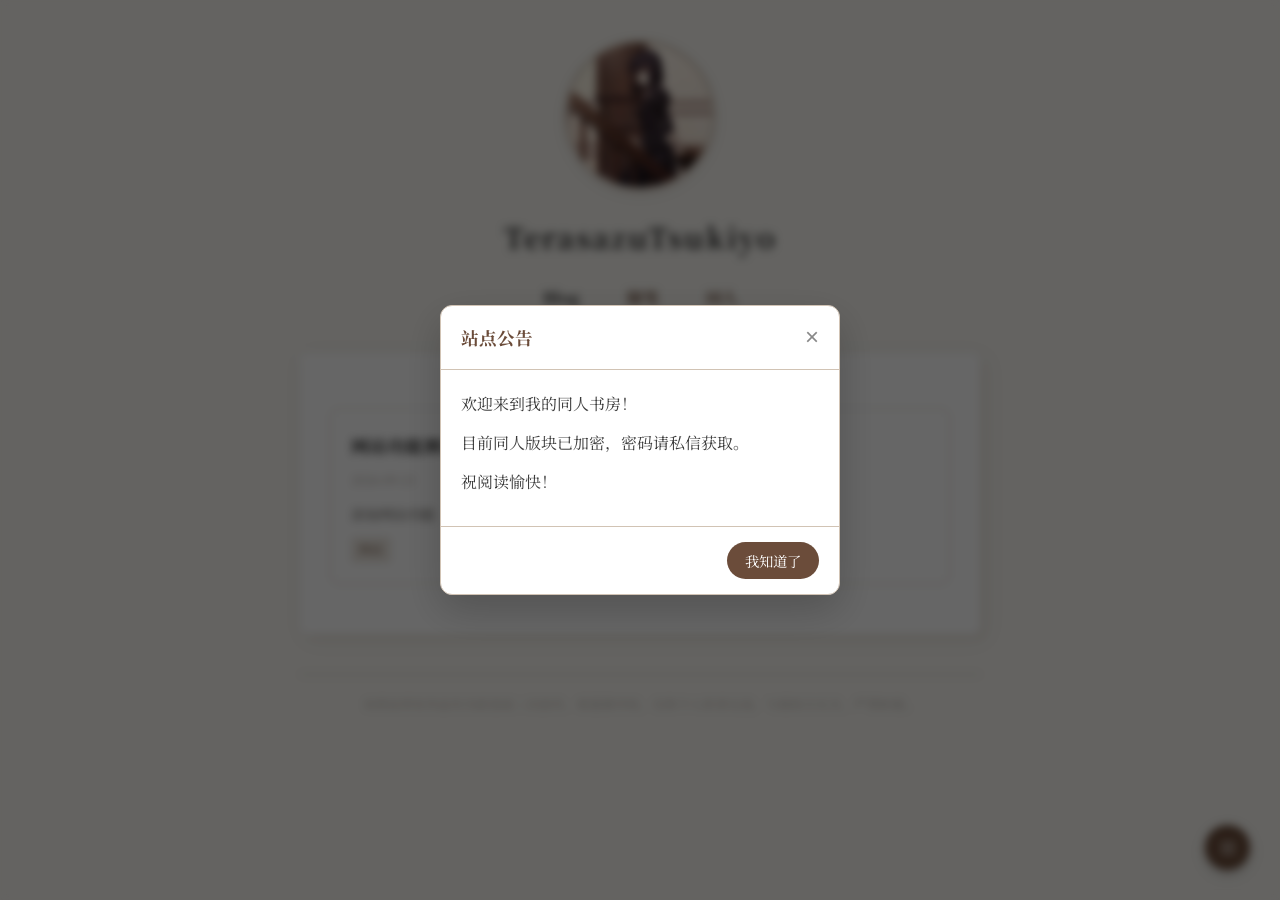
<file: index.html>
<!DOCTYPE html>
<html lang="zh-CN">
<head>
    <meta charset="UTF-8">
    <meta name="viewport" content="width=device-width, initial-scale=1.0">
    <title>TerasazuTsukiyo</title>
    <link rel="preconnect" href="https://fonts.font.im">
    <link href="https://fonts.font.im/css2?family=Noto+Serif+SC:wght@400;700&display=swap" rel="stylesheet">
    <link rel="stylesheet" href="style.css">
    <meta name="robots" content="noindex, nofollow">
</head>
<body>

    <div id="main-content">
        <!-- 头像与标题 -->
        <img src="avatar.jpg" alt="头像" class="profile-img">
        <h1>TerasazuTsukiyo</h1>
                </div>
        <!-- 博客版块导航 -->
        <div class="category-nav">
            <span class="nav-item active" onclick="switchCategory('Blog')">Blog</span>
            <span class="nav-item" onclick="switchCategory('随笔')">随笔</span>
            <span class="nav-item" onclick="switchCategory('同人')">同人</span>
        </div>

        <!-- 书页容器 -->
        <div class="book-pages" id="book-pages">
            <div id="search-and-filter" style="display: none;">
                <div class="search-box">
                    <input type="text" id="search-input" placeholder="搜索文章标题、CP或标签...">
                </div>
                <div class="filter-group" id="filter-group"></div>
            </div>

            <div id="fanfic-lock" style="display: none; text-align: center; padding: 50px 0;">
                <h2 style="color: #6b4c3a;">版块已加密</h2>
                <p style="color: #8b8b8b; margin-bottom: 20px;">请输入密码：</p>
                <input type="password" id="fanfic-password-input" placeholder="输入密码..." style="padding: 12px 20px; width: 250px; border: 1px solid #d1c3b4; border-radius: 30px; outline: none; text-align: center;">
                <br>
                <button onclick="checkFanficPassword()" style="margin-top: 20px; padding: 10px 30px; background-color: #6b4c3a; color: white; border: none; border-radius: 30px; cursor: pointer; font-family: inherit; font-size: 1em;">解锁</button>
                <p id="fanfic-error-msg" style="color: #8b3a3a; display: none; margin-top: 15px;">密码错误，请重试。</p>
            </div>

            <ul class="work-list" id="works-list"></ul>
        </div>

        <div class="disclaimer" style="margin-top: 40px;">
            本网站所有作品均为原创或二次创作，保留著作权，仅供个人欣赏交流，与版权方无关，严禁转载。
        </div>
    </div>
    <!-- 弹出式公告栏 (模态框) -->
    <div id="announcement-modal" class="modal-overlay" style="display: none;">
        <div class="modal-content">
            <div class="modal-header">
                <span class="modal-title">站点公告</span>
                <button class="modal-close" onclick="closeAnnouncement()">×</button>
            </div>
            <div class="modal-body">
                <p>欢迎来到我的同人书房！</p>
                <p>目前同人版块已加密，密码请私信获取。</p>
                <p>祝阅读愉快！</p>
            </div>
            <div class="modal-footer">
                <button class="modal-btn" onclick="closeAnnouncement()">我知道了</button>
            </div>
        </div>
    </div>

               </body>
</html>
    <!-- 📢 公告弹窗（必须有这个骨架才能点开公告） -->
    <div id="announcement-modal" class="modal-overlay" style="display: none;">
        <div class="modal-content">
            <div class="modal-header">
                <span class="modal-title">站点公告</span>
                <button class="modal-close" onclick="closeAnnouncement()">×</button>
            </div>
            <div class="modal-body">
                <p>欢迎来到我的同人书房！</p>
                <p>目前同人版块已加密，密码请私信获取。</p>
                <p>祝阅读愉快！</p>
            </div>
            <div class="modal-footer">
                <button class="modal-btn" onclick="closeAnnouncement()">我知道了</button>
            </div>
        </div>
    </div>

    <!-- 📚 折叠式侧边栏阅读工具（必须有这个骨架，按钮才能全） -->
    <div class="sidebar-tool">
        <div class="sidebar-panel" id="sidebar-panel" style="display: none;">
            <div class="sidebar-header">阅读工具</div>
            <div class="tool-item">
                <span class="tool-label">字号</span>
                <div class="tool-btn-group">
                    <button onclick="changeFontSize('small')" id="btn-small">小</button>
                    <button onclick="changeFontSize('medium')" id="btn-medium" class="active">中</button>
                    <button onclick="changeFontSize('large')" id="btn-large">大</button>
                </div>
            </div>
            <div class="tool-item">
                <span class="tool-label">主题</span>
                <button onclick="toggleTheme()" id="theme-btn" class="tool-btn">暗色模式</button>
            </div>
            <div class="tool-item">
                <span class="tool-label">公告</span>
                <button onclick="openAnnouncement()" class="tool-btn">查看</button>
            </div>
        </div>
        <div class="sidebar-toggle" id="sidebar-toggle" onclick="toggleSidebar()">
            <svg width="20" height="20" viewBox="0 0 24 24" fill="none" stroke="currentColor" stroke-width="2" stroke-linecap="round">
                <path d="M4 6h16M4 12h16M4 18h16"></path>
            </svg>
        </div>
    </div>
<script src="script.js"></script>
</file>
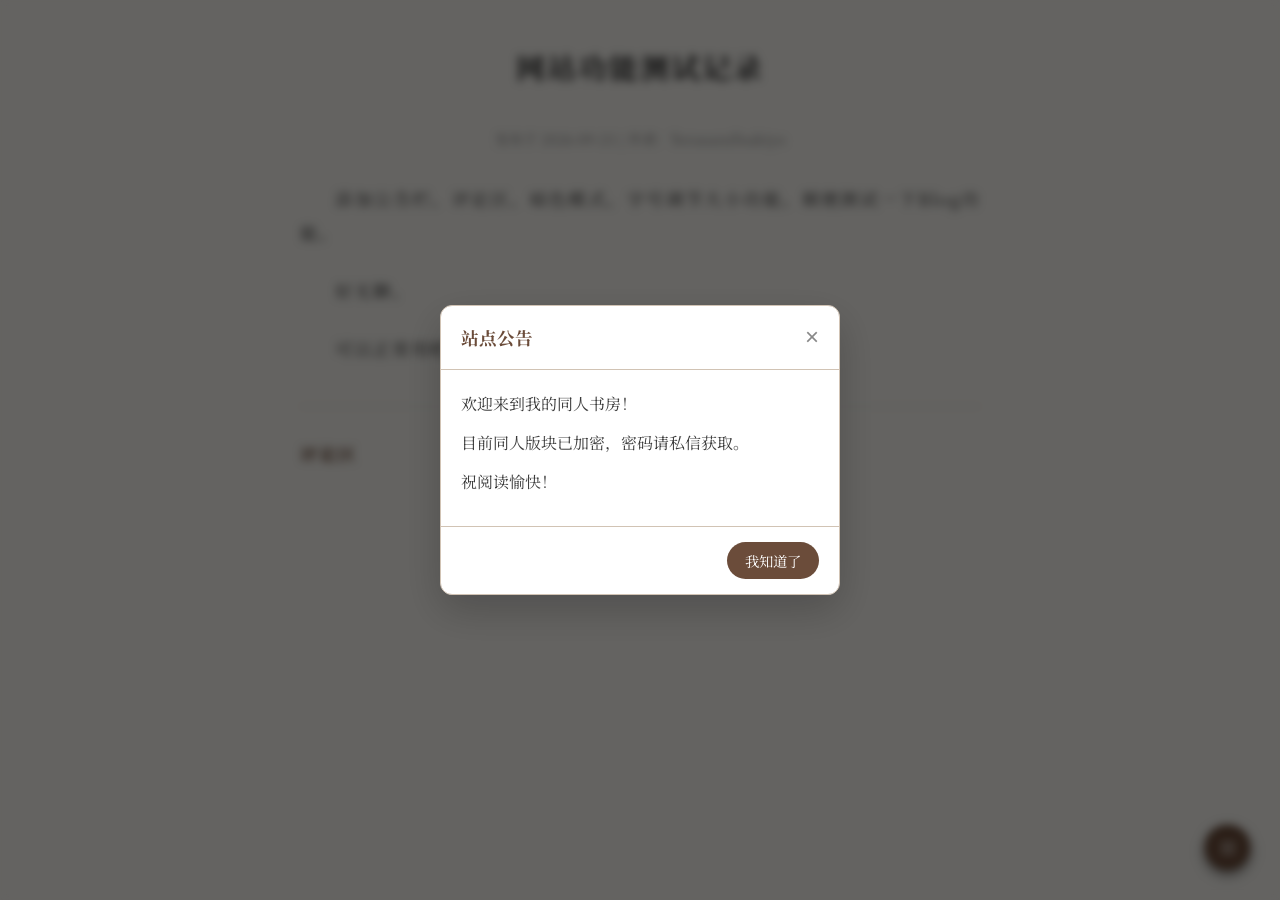
<file: works/log1.html>
<!DOCTYPE html>
<html lang="zh-CN">
<head>
    <meta charset="UTF-8">
    <meta name="viewport" content="width=device-width, initial-scale=1.0">
    <title>网站功能测试记录</title>
    <link rel="preconnect" href="https://fonts.font.im">
    <link href="https://fonts.font.im/css2?family=Noto+Serif+SC:wght@400;700&display=swap" rel="stylesheet">
    <!-- 路径 -->
    <link rel="stylesheet" href="../style.css">
</head>
<body>

    <h1 class="story-title">网站功能测试记录</h1>
    <div style="text-align: center; color: #888; font-size: 0.9em; margin-bottom: 30px;">
        发布于 2026-09-23 | 作者：TerasazuTsukiyo
    </div>

    <div class="story-content">
        <p>添加公告栏、评论区、暗色模式、字号调节大小功能。顺便测试一下Blog功能。</p>
        <p>好无聊。</p>
        <p>可以正常用吧？</p>
     </div>

    <!-- Giscus 评论区容器 -->
    <div class="giscus-container" style="margin-top: 40px;">
        <div class="giscus-title" style="color: var(--accent-color); font-weight: bold; margin-bottom: 20px;">评论区</div>
        <div id="giscus-container"></div>
    </div>

    <!-- 折叠式侧边栏阅读工具 -->
    <div class="sidebar-tool">
        <div class="sidebar-panel" id="sidebar-panel" style="display: none;">
            <div class="sidebar-header">阅读工具</div>
            <div class="tool-item">
                <span class="tool-label">字号</span>
                <div class="tool-btn-group">
                    <button onclick="changeFontSize('small')" id="btn-small">小</button>
                    <button onclick="changeFontSize('medium')" id="btn-medium" class="active">中</button>
                    <button onclick="changeFontSize('large')" id="btn-large">大</button>
                </div>
            </div>
            <div class="tool-item">
                <span class="tool-label">主题</span>
                <button onclick="toggleTheme()" id="theme-btn" class="tool-btn">暗色</button>
            </div>
            <div class="tool-item">
                <span class="tool-label">公告</span>
                <button onclick="openAnnouncement()" class="tool-btn">查看</button>
            </div>
        </div>
        <div class="sidebar-toggle" id="sidebar-toggle" onclick="toggleSidebar()">
            <svg width="20" height="20" viewBox="0 0 24 24" fill="none" stroke="currentColor" stroke-width="2" stroke-linecap="round">
                <path d="M4 6h16M4 12h16M4 18h16"></path>
            </svg>
        </div>
    </div>

    <!-- 侧边栏控制逻辑 -->
    <script>
        function toggleSidebar() {
            const panel = document.getElementById('sidebar-panel');
            if (panel) {
                panel.style.display = (panel.style.display === 'none') ? 'block' : 'none';
            }
        }
    </script>
    <!-- 侧边栏工具 -->
    <div class="sidebar-tool">
        <div class="sidebar-panel" id="sidebar-panel" style="display: none;">
            <div class="sidebar-header">阅读工具</div>
            <div class="tool-item">
                <span class="tool-label">字号</span>
                <div class="tool-btn-group">
                    <button onclick="changeFontSize('small')" id="btn-small">小</button>
                    <button onclick="changeFontSize('medium')" id="btn-medium" class="active">中</button>
                    <button onclick="changeFontSize('large')" id="btn-large">大</button>
                </div>
            </div>
            <div class="tool-item">
                <span class="tool-label">主题</span>
                <button onclick="toggleTheme()" id="theme-btn" class="tool-btn">暗色模式</button>
            </div>
        </div>
        <div class="sidebar-toggle" id="sidebar-toggle" onclick="toggleSidebar()">
            <svg width="20" height="20" viewBox="0 0 24 24" fill="none" stroke="currentColor" stroke-width="2" stroke-linecap="round">
                <path d="M4 6h16M4 12h16M4 18h16"></path>
            </svg>
        </div>
    </div>
    <!-- 📢 公告弹窗（必须有这个骨架才能点开公告） -->
    <div id="announcement-modal" class="modal-overlay" style="display: none;">
        <div class="modal-content">
            <div class="modal-header">
                <span class="modal-title">站点公告</span>
                <button class="modal-close" onclick="closeAnnouncement()">×</button>
            </div>
            <div class="modal-body">
                <p>欢迎来到我的同人书房！</p>
                <p>目前同人版块已加密，密码请私信获取。</p>
                <p>祝阅读愉快！</p>
            </div>
            <div class="modal-footer">
                <button class="modal-btn" onclick="closeAnnouncement()">我知道了</button>
            </div>
        </div>
    </div>

    <!-- 📚 折叠式侧边栏阅读工具（必须有这个骨架，按钮才能全） -->
    <div class="sidebar-tool">
        <div class="sidebar-panel" id="sidebar-panel" style="display: none;">
            <div class="sidebar-header">阅读工具</div>
            <div class="tool-item">
                <span class="tool-label">字号</span>
                <div class="tool-btn-group">
                    <button onclick="changeFontSize('small')" id="btn-small">小</button>
                    <button onclick="changeFontSize('medium')" id="btn-medium" class="active">中</button>
                    <button onclick="changeFontSize('large')" id="btn-large">大</button>
                </div>
            </div>
            <div class="tool-item">
                <span class="tool-label">主题</span>
                <button onclick="toggleTheme()" id="theme-btn" class="tool-btn">暗色模式</button>
            </div>
            <div class="tool-item">
                <span class="tool-label">公告</span>
                <button onclick="openAnnouncement()" class="tool-btn">查看</button>
            </div>
        </div>
        <div class="sidebar-toggle" id="sidebar-toggle" onclick="toggleSidebar()">
            <svg width="20" height="20" viewBox="0 0 24 24" fill="none" stroke="currentColor" stroke-width="2" stroke-linecap="round">
                <path d="M4 6h16M4 12h16M4 18h16"></path>
            </svg>
        </div>
    </div>
    <!-- 引入脚本 -->
    <script src="../script.js"></script>
</body>
</html>
</file>
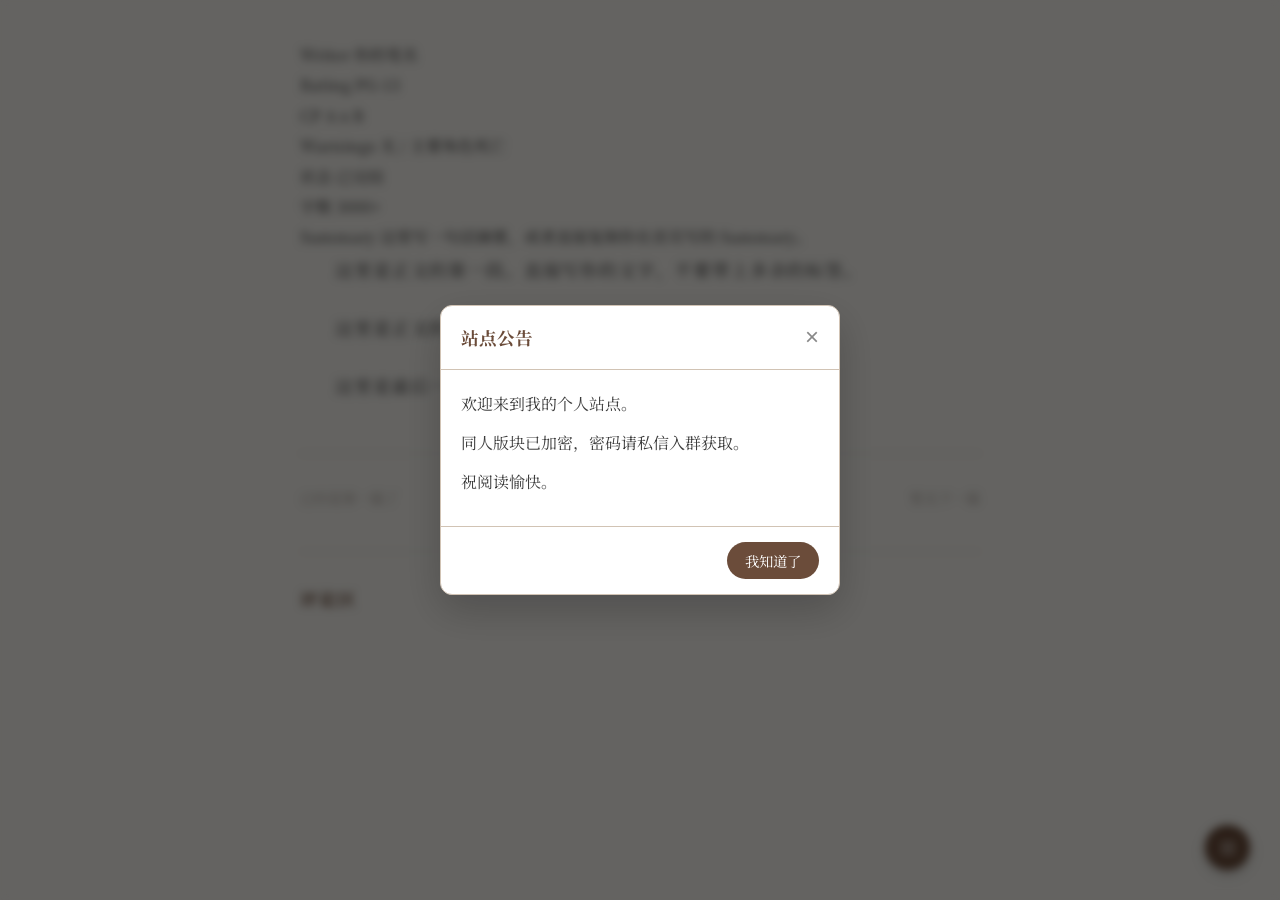
<file: works/work1.html>
<!DOCTYPE html>
<html lang="zh-CN">
<head>
    <meta charset="UTF-8">
    <meta name="viewport" content="width=device-width, initial-scale=1.0">
    <title>命运的交错 - 我的同人作品</title>
    <link rel="preconnect" href="https://fonts.font.im">
    <link href="https://fonts.font.im/css2?family=Noto+Serif+SC:wght@400;700&display=swap" rel="stylesheet">
    <link rel="stylesheet" href="../style.css">
    <meta name="robots" content="noindex, nofollow">
</head>
<body>

        <!-- 同人作品元数据信息卡（深色框架版） -->
    <div class="fanfic-meta">
        <div class="meta-row">
            <span class="meta-label">Writer</span>
            <span class="meta-value">你的笔名</span>
        </div>
        <div class="meta-row">
            <span class="meta-label">Rating</span>
            <span class="meta-value">PG-13</span>
        </div>
        <div class="meta-row">
            <span class="meta-label">CP</span>
            <span class="meta-value">A x B</span>
        </div>
        <div class="meta-row">
            <span class="meta-label">Warnings</span>
            <span class="meta-value">无 / 主要角色死亡</span>
        </div>
        <div class="meta-row">
            <span class="meta-label">状态</span>
            <span class="meta-value">已完结</span>
        </div>
        <div class="meta-row">
            <span class="meta-label">字数</span>
            <span class="meta-value">3000+</span>
        </div>
        <div class="meta-row">
            <span class="meta-label">Summary</span>
            <span class="meta-value">这里写一句话摘要，或者直接复制你在首页写的 Summary。</span>
        </div>
    </div>
    <!-- 正文区域 -->
    <div class="story-content">
        <p>这里是正文的第一段。直接写你的文字，不要带上多余的标签。</p>
        <p>这里是正文的第二段。</p>
        <p>这里是最后一段。</p>
    </div>

    <!-- 上下篇导航 -->
    <div style="display: flex; justify-content: space-between; margin-top: 50px; font-size: 0.9em; border-top: 1px dashed #ddd5c9; padding-top: 30px;">
        <span style="color: #b0a8a0;">已经是第一篇了</span>
        <span style="color: #b0a8a0;">暂无下一篇</span>
    </div>

    <!-- Giscus 评论区容器（只能有一个！） -->
    <div class="giscus-container" style="margin-top: 40px;">
        <div class="giscus-title" style="color: var(--accent-color); font-weight: bold; margin-bottom: 20px;">评论区</div>
        <div id="giscus-container"></div>
    </div>

    <!-- 📚 折叠式侧边栏阅读工具（只能有一个！） -->
    <div class="sidebar-tool">
        <div class="sidebar-panel" id="sidebar-panel" style="display: none;">
            <div class="sidebar-header">阅读工具</div>
            <div class="tool-item">
                <span class="tool-label">字号</span>
                <div class="tool-btn-group">
                    <button onclick="changeFontSize('small')" id="btn-small">小</button>
                    <button onclick="changeFontSize('medium')" id="btn-medium" class="active">中</button>
                    <button onclick="changeFontSize('large')" id="btn-large">大</button>
                </div>
            </div>
            <div class="tool-item">
                <span class="tool-label">主题</span>
                <button onclick="toggleTheme()" id="theme-btn" class="tool-btn">暗色模式</button>
            </div>
            <div class="tool-item">
                <span class="tool-label">公告</span>
                <button onclick="openAnnouncement()" class="tool-btn">查看</button>
            </div>
        </div>
        <div class="sidebar-toggle" id="sidebar-toggle" onclick="toggleSidebar()">
            <svg width="20" height="20" viewBox="0 0 24 24" fill="none" stroke="currentColor" stroke-width="2" stroke-linecap="round">
                <path d="M4 6h16M4 12h16M4 18h16"></path>
            </svg>
        </div>
    </div>

    <!-- 📢 公告弹窗（只能有一个！） -->
    <div id="announcement-modal" class="modal-overlay" style="display: none;">
        <div class="modal-content">
            <div class="modal-header">
                <span class="modal-title">站点公告</span>
                <button class="modal-close" onclick="closeAnnouncement()">×</button>
            </div>
            <div class="modal-body">
                <p>欢迎来到我的个人站点。</p>
                <p>同人版块已加密，密码请私信入群获取。</p>
                <p>祝阅读愉快。</p>
            </div>
            <div class="modal-footer">
                <button class="modal-btn" onclick="closeAnnouncement()">我知道了</button>
            </div>
        </div>
    </div>

    <!-- 引入 JS（路径必须带 ../） -->
    <script src="../script.js"></script>
</body>
</html>
</file>
<file: style.css>
/* 引入思源宋体 */
:root {
    /* 白天模式 */
    --bg-color: #f9f7f2;       /* 背景色：米白 */
    --text-color: #3a3a3a;     /* 文字色：深灰 */
    --card-bg: #ffffff;        /* 卡片背景：纯白 */
    --border-color: #d1c3b4;   /* 边框色：浅棕 */
    --accent-color: #6b4c3a;   /* 强调色：深木色 */
}

[data-theme="dark"] {
    /* 黑夜模式的 */
    --bg-color: #1a1a1a;       /* 背景色：深灰黑 */
    --text-color: #c9c5be;     /* 文字色：柔和米灰 */
    --card-bg: #252525;        /* 卡片背景：稍亮深灰 */
    --border-color: #4a3b31;   /* 边框色：暗铜色 */
    --accent-color: #c9a47e;   /* 强调色：暗金色 */
}
@import url('https://fonts.font.im/css2?family=Noto+Serif+SC:wght@400;700&display=swap');

/* 基础重置 */
* { margin: 0; padding: 0; box-sizing: border-box; }

/* 全局设定：羊皮纸背景与思源宋体 */
body {
    font-family: "Source Han Serif SC", "Noto Serif SC", "Songti SC", "SimSun", serif;
     background-color: var(--bg-color); 
    color: var(--text-color);           
    transition: background-color 0.4s ease, color 0.4s ease; 
    line-height: 1.9;
    padding: 40px 20px;
    max-width: 720px;
    margin: 0 auto;
    min-height: 100vh;
}

/* 顶部头像样式（防巨图） */
.profile-img {
    display: block;
    width: 150px;
    height: 150px;
    max-width: 100%;
    object-fit: cover;
    border-radius: 50%;
    border: 3px solid #d1c3b4;
    box-shadow: 0 4px 10px rgba(107, 76, 58, 0.15);
    margin: 0 auto 20px auto;
}

/* 标题样式 */
h1 { font-size: 1.8em; text-align: center; margin-bottom: 10px; color: #2c2c2c; letter-spacing: 2px; }
h2 { font-size: 1.3em; margin: 40px 0 20px; color: #6b4c3a; border-bottom: 1px solid #e0d8ce; padding-bottom: 10px; letter-spacing: 1px; }

/* 正文段落 */
p { margin-bottom: 1.4em; text-indent: 2em; font-size: 1.05em; text-align: justify; }
.story-content { font-size: 1.05em; letter-spacing: 0.05em; }

/* 首页作品卡片 */
.work-list { list-style: none; margin-top: 20px; }
.work-list li { background-color: #ffffff; padding: 20px; border-radius: 8px; margin-bottom: 15px; border: 1px solid #e0d8ce; box-shadow: 0 2px 5px rgba(0,0,0,0.02); transition: all 0.3s ease; }
.work-list li:hover { transform: translateY(-4px); box-shadow: 0 10px 20px rgba(107, 76, 58, 0.1); border-color: #6b4c3a; }
.work-list a { color: #2c2c2c; text-decoration: none; font-size: 1.1em; transition: color 0.3s ease; }
.work-list a:hover { color: #6b4c3a; text-decoration: underline; }
.work-list .meta { font-size: 0.85em; color: #8b8b8b; margin-top: 8px; display: flex; gap: 8px; align-items: center; flex-wrap: wrap; }

/* 标签美化 */
.badge { padding: 2px 8px; background-color: #ede8e1; color: #6b4c3a; border-radius: 4px; font-size: 0.9em; }
.status-done { background-color: #e6f4ea; color: #1e8e3e; }
.status-ongoing { background-color: #fef7e0; color: #b06000; }

/* 搜索框 */
.search-box { margin: 30px 0 20px 0; text-align: center; }
.search-box input { width: 100%; max-width: 450px; padding: 12px 20px; font-size: 1em; font-family: inherit; color: #3a3a3a; background-color: #ffffff; border: 1px solid #d1c3b4; border-radius: 30px; outline: none; box-shadow: inset 0 2px 5px rgba(0,0,0,0.03), 0 2px 8px rgba(107, 76, 58, 0.05); transition: all 0.3s ease; }
.search-box input:focus { border-color: #6b4c3a; box-shadow: inset 0 2px 5px rgba(0,0,0,0.03), 0 4px 12px rgba(107, 76, 58, 0.15); }

/* 分类标签 */
.filter-group { display: flex; flex-wrap: wrap; gap: 10px; justify-content: center; margin-bottom: 40px; }
.filter-tag { padding: 6px 16px; font-size: 0.9em; color: #6b4c3a; background-color: transparent; border: 1px solid #d1c3b4; border-radius: 20px; cursor: pointer; transition: all 0.3s ease; user-select: none; }
.filter-tag:hover { background-color: #f0ebe4; }
.filter-tag.active { background-color: #6b4c3a; color: #f9f7f2; border-color: #6b4c3a; }

/* 文章页专属：字号调节按钮 */
.font-controls { text-align: center; margin-bottom: 30px; font-size: 0.9em; color: #8b8b8b; }
.font-controls button { margin: 0 5px; padding: 4px 12px; background-color: transparent; border: 1px solid #d1c3b4; border-radius: 15px; color: #6b4c3a; cursor: pointer; font-family: inherit; transition: all 0.3s ease; }
.font-controls button:hover { background-color: #f0ebe4; }
.font-controls button.active { background-color: #6b4c3a; color: #ffffff; border-color: #6b4c3a; }

/* 文章页专属：标题与返回链接 */
.story-title { text-align: center; margin-bottom: 30px; color: #2c2c2c; }
.back-link { display: block; text-align: center; margin-top: 50px; color: #8b8b8b; text-decoration: none; font-size: 0.9em; }
.back-link:hover { color: #6b4c3a; text-decoration: underline; }

/* 文章页专属：印章 */
.seal { width: 50px; height: 50px; border: 2px solid #8b3a3a; border-radius: 4px; color: #8b3a3a; font-size: 1.4em; font-weight: bold; display: flex; align-items: center; justify-content: center; margin: 40px auto; transform: rotate(-10deg); opacity: 0.85; }
/* ==================== 悬浮字体调节工具 ==================== */
.floating-font-tool {
    position: fixed;       /* 固定在屏幕位置 */
    bottom: 30px;          /* 距离底部30像素 */
    right: 30px;           /* 距离右侧30像素 */
    z-index: 1000;         /* 保证浮在最上层 */
}

#font-toggle-btn {
    width: 45px;
    height: 45px;
    border-radius: 50%;
    background-color: #6b4c3a; /* 复古棕色按钮 */
    color: #ffffff;
    border: none;
    font-size: 1.2em;
    font-weight: bold;
    cursor: pointer;
    box-shadow: 0 4px 10px rgba(0,0,0,0.2);
    transition: all 0.3s ease;
}
#font-toggle-btn:hover {
    transform: scale(1.1);
    background-color: #8b6b54;
}

/* 弹出的设置面板 */
.font-panel {
    position: absolute;
    bottom: 60px;          /* 在按钮上方展开 */
    right: 0;
    background: #ffffff;
    padding: 15px;
    border-radius: 8px;
    border: 1px solid #d1c3b4;
    box-shadow: 0 5px 15px rgba(0,0,0,0.1);
    white-space: nowrap;
    animation: fadeIn 0.3s ease;
}

/* 复用你原有的按钮样式 */
.font-panel button {
    margin: 0 5px; padding: 4px 12px; background-color: transparent; border: 1px solid #d1c3b4; border-radius: 15px; color: #6b4c3a; cursor: pointer; font-family: inherit; transition: all 0.3s ease;
}
.font-panel button:hover { background-color: #f0ebe4; }
.font-panel button.active { background-color: #6b4c3a; color: #ffffff; border-color: #6b4c3a; }
.story-content {
    font-size: 1.05em;
}
/* 底部免责声明（页脚风格） */
.disclaimer {
    font-size: 12px;         /* 字号调小（视手机而定，一般在11-13px之间） */
    color: #b0a8a0;          /* 颜色调成很淡的灰褐色，降低存在感 */
    text-align: center;      /* 居中 */
    margin-top: 60px;        /* 距离上面的作品卡片拉开距离 */
    padding-top: 20px;       /* 分割线与文字之间留点空隙 */
    border-top: 1px solid #ede6dc; /* 极淡的分割线 */
    line-height: 1.5;        /* 行距紧凑一点，不像正文那样宽 */
    letter-spacing: 0.05em;  /* 稍微加点字间距，显得精致 */
    opacity: 0.8;            /* 稍微变透明一点，不要那么显眼 */
}
/* ==================== Giscus 评论区 ==================== */
.giscus-container {
    margin-top: 60px;
    padding-top: 30px;
    border-top: 1px solid #ede6dc;
}

.giscus-title {
    font-size: 1.1em;
    color: #6b4c3a;
    margin-bottom: 20px;
    letter-spacing: 1px;
    font-weight: bold;
}

.giscus-container iframe {
    border-radius: 8px;
    border: 1px solid #ede6dc !important;
    background-color: #ffffff;
}
/* 博客版块导航 */
.category-nav {
    display: flex;
    justify-content: center;
    gap: 15px;
    margin-bottom: 30px;
    flex-wrap: wrap;
}

.nav-item {
    padding: 8px 16px;
    font-size: 1em;
    color: #6b4c3a;
    border-bottom: 2px solid transparent;
    cursor: pointer;
    transition: all 0.3s ease;
    font-weight: bold;
    font-family: inherit;
}

.nav-item:hover {
    color: #2c2c2c;
}

.nav-item.active {
    color: #2c2c2c;
    border-bottom: 2px solid #6b4c3a;
}

/* 首页文章列表样式（博客摘要版） */
.post-title { font-size: 1.2em; color: #2c2c2c; text-decoration: none; font-weight: bold; transition: color 0.3s; }
.post-title:hover { color: #6b4c3a; }
.post-date { font-size: 0.8em; color: #b0a8a0; margin-bottom: 10px; }
.post-summary { font-size: 0.9em; color: #5c5853; line-height: 1.6; margin-bottom: 12px; text-indent: 0; }
/* ==================== 3D 翻书容器 ==================== */
.book-pages {
    position: relative;
    background-color: #ffffff;
    border-radius: 0 8px 8px 8px; /* 左上角直角，其他圆角 */
    box-shadow: 
        -2px 0 5px rgba(0,0,0,0.02),   /* 左侧书脊阴影 */
        5px 5px 20px rgba(107, 76, 58, 0.08), /* 整体立体阴影 */
        1px 1px 0 #f9f7f2, 2px 2px 0 #f9f7f2, 3px 3px 0 #f9f7f2, /* 纸张层叠边缘 */
        4px 4px 0 #ede6dc, 5px 5px 0 #ede6dc;
    padding: 35px 30px;
    margin-top: 10px;
    transition: transform 0.6s cubic-bezier(0.4, 0.0, 0.2, 1), opacity 0.6s ease;
    transform-origin: left center; /* 关键：以左侧书脊为轴心翻动 */
    perspective: 1500px; /* 开启 3D 景深 */
}

/* 翻书时的中间状态（由 JS 触发，页面卷起半透明） */
.book-pages.flipping {
    transform: rotateY(-20deg) scale(0.98);
    opacity: 0.3;
}
/* ==================== 上下篇翻页 ==================== */
#pagination-container {
    display: flex;
    justify-content: space-between;
    align-items: center;
    margin-top: 50px;
    padding-top: 25px;
    border-top: 1px dashed #d1c3b4;
    gap: 15px;
    flex-wrap: wrap;
}

.page-link {
    font-size: 0.9em;
    color: #6b4c3a;
    text-decoration: none;
    padding: 8px 15px;
    border-radius: 20px;
    border: 1px solid transparent;
    transition: all 0.3s ease;
    max-width: 45%;
    overflow: hidden;
    text-overflow: ellipsis;
    white-space: nowrap;
}

.page-link:hover {
    background-color: #f0ebe4;
    border-color: #d1c3b4;
}

.page-link.disabled {
    color: #c4b9ae;
    cursor: not-allowed;
    font-style: italic;
}
/* ==========================================
   📄 文章列表卡片样式（修复版，支持黑夜模式）
   ========================================== */
.work-item {
    background-color: var(--card-bg);
    padding: 25px 30px;
    border-radius: 6px;
    border: 1px solid var(--border-color);
    box-shadow: 0 4px 12px rgba(107, 76, 58, 0.04), 0 1px 3px rgba(0,0,0,0.02);
    transition: all 0.4s cubic-bezier(0.25, 0.8, 0.25, 1);
    margin-bottom: 25px;
    list-style: none; /* 去掉前面的圆点 */
}

/* 鼠标悬浮效果 */
.work-item:hover {
    transform: translateY(-6px);
    box-shadow: 0 20px 35px rgba(107, 76, 58, 0.12);
    border-color: var(--accent-color);
}

/* 文章标题 */
.post-title {
    font-size: 1.2em;
    color: var(--accent-color);
    text-decoration: none;
    font-weight: bold;
    transition: color 0.3s;
    display: block;
    margin-bottom: 5px;
}

/* 发布日期 */
.post-date {
    font-size: 0.8em;
    color: #b0a8a0;
    margin-bottom: 10px;
}

/* 文章摘要 */
.post-summary {
    font-size: 0.9em;
    color: #5c5853;
    line-height: 1.6;
    margin-bottom: 12px;
    text-indent: 0;
}

/* 同人版块的标签（如 A x B, 已完结） */
.meta {
    display: flex;
    gap: 8px;
    flex-wrap: wrap;
    align-items: center;
}
.badge {
    padding: 2px 8px;
    background-color: #ede8e1;
    color: #6b4c3a;
    border-radius: 4px;
    font-size: 0.85em;
}
.status-done { background-color: #e6f4ea; color: #1e8e3e; }
.status-ongoing { background-color: #fef7e0; color: #b06000; }

/* 页面底部声明 */
.disclaimer {
    font-size: 12px;
    color: #b0a8a0;
    text-align: center;
    margin-top: 60px;
    padding-top: 20px;
    border-top: 1px solid var(--border-color);
    line-height: 1.5;
    opacity: 0.8;
}
/* ==========================================
   黑夜模式
   ========================================== */
[data-theme="dark"] body {
    background-color: #151515; /* 更深的夜底色 */
    color: #c9c5be;           /* 柔和米灰色全局文字 */
}

/* 1. 修复标题和导航 */
[data-theme="dark"] h1,
[data-theme="dark"] .nav-item {
    color: #e6e1d8; /* 亮色米白 */
}

[data-theme="dark"] .nav-item.active {
    color: #c9a47e; /* 激活状态的暗金色 */
    border-bottom-color: #c9a47e;
}

/* 2. 优化卡片和搜索框 */
[data-theme="dark"] .book-pages,
[data-theme="dark"] .work-item,
[data-theme="dark"] .search-box input {
    background-color: #252525; /* 深灰色卡片，取代纯白 */
    border-color: #4a3b31;     /* 暗铜色边框 */
    color: #c9c5be;            /* 卡片内文字颜色 */
}

/* 3. 优化卡片内的文字细节 */
[data-theme="dark"] .post-title {
    color: #e6e1d8;
}
[data-theme="dark"] .post-summary {
    color: #9a9a9a;
}
[data-theme="dark"] .post-date,
[data-theme="dark"] .disclaimer {
    color: #7a7a7a;
}

/* 4. 优化空状态提示文字 */
[data-theme="dark"] .work-list li {
    color: #c9c5be;
}

/* 5. 保证切换时有顺滑的过渡动画 */
body, h1, .nav-item, .book-pages, .work-item, .search-box input, .post-title {
    transition: all 0.4s ease;
}
/* ==========================================
   🎨 全局卡片与黑夜模式适配
   ========================================== */
.work-item {
    background-color: var(--card-bg);
    padding: 25px 30px;
    border-radius: 6px;
    border: 1px solid var(--border-color);
    box-shadow: 0 4px 12px rgba(107, 76, 58, 0.04);
    transition: all 0.4s ease;
    margin-bottom: 25px;
}
.work-item:hover {
    transform: translateY(-4px);
    box-shadow: 0 10px 20px rgba(107, 76, 58, 0.1);
    border-color: var(--accent-color);
}
.post-title { font-size: 1.2em; color: var(--accent-color); text-decoration: none; font-weight: bold; transition: color 0.3s; display: block; margin-bottom: 5px; }
.post-summary { font-size: 0.9em; color: #5c5853; line-height: 1.6; margin-bottom: 12px; text-indent: 0; }

[data-theme="dark"] .post-summary { color: #9a9a9a; }
[data-theme="dark"] .work-item { box-shadow: 0 4px 12px rgba(0,0,0,0.2); }
[data-theme="dark"] body { background-color: #151515; color: #c9c5be; }
[data-theme="dark"] .book-pages, [data-theme="dark"] .work-item { background-color: #252525; border-color: #4a3b31; }
[data-theme="dark"] .post-title { color: #e6e1d8; }
/* ==================== 网站公告栏 ==================== */
.notice-overlay {
    position: fixed; top: 0; left: 0; right: 0; bottom: 0;
    background-color: rgba(0, 0, 0, 0.6);
    z-index: 2000;
    display: flex; justify-content: center; align-items: center;
    opacity: 0; visibility: hidden; transition: all 0.3s ease;
}
.notice-overlay.active { opacity: 1; visibility: visible; }
.notice-box {
    background-color: var(--card-bg); color: var(--text-color);
    width: 90%; max-width: 460px; padding: 30px;
    border-radius: 6px; border: 1px solid var(--border-color);
    box-shadow: 0 10px 30px rgba(0,0,0,0.2);
    transform: translateY(20px); transition: all 0.3s ease;
}
.notice-overlay.active .notice-box { transform: translateY(0); }
.notice-title {
    font-size: 1.15em; font-weight: bold; color: var(--accent-color);
    border-bottom: 1px solid var(--border-color);
    padding-bottom: 12px; margin-bottom: 15px;
}
.notice-content {
    font-size: 0.95em; line-height: 1.8; margin-bottom: 20px;
}
.notice-btn {
    padding: 8px 20px; background-color: var(--accent-color);
    color: #ffffff; border: none; border-radius: 4px;
    cursor: pointer; font-family: inherit; font-size: 0.9em; transition: opacity 0.3s;
}
.notice-btn:hover { opacity: 0.9; }

/* 常驻查看公告按钮（在悬浮工具栏左侧） */
.notice-view-btn {
    position: fixed; bottom: 32px; right: 90px;
    width: auto; padding: 0 15px; height: 38px;
    border-radius: 19px; background-color: var(--card-bg);
    color: var(--accent-color); border: 1px solid var(--border-color);
    cursor: pointer; box-shadow: 0 4px 10px rgba(0,0,0,0.1);
    font-size: 0.85em; font-family: inherit; transition: all 0.3s ease;
    z-index: 1000;
}
.notice-view-btn:hover {
    background-color: var(--accent-color); color: #ffffff;
}
/* ==========================================
   /* ==========================================
   📢 弹出式公告栏样式（完美适配暗黑模式）
   ========================================== */
.modal-overlay {
    position: fixed;
    top: 0; left: 0; width: 100%; height: 100%;
    background: rgba(0, 0, 0, 0.6); /* 半透明黑色遮罩 */
    backdrop-filter: blur(4px); /* 背景模糊，提升高级感 */
    z-index: 2000; /* 保证浮在最上层 */
    display: flex;
    align-items: center;
    justify-content: center;
    animation: fadeIn 0.3s ease;
}

.modal-content {
    background-color: var(--card-bg);
    color: var(--text-color);
    border: 1px solid var(--border-color);
    border-radius: 12px;
    width: 90%;
    max-width: 400px;
    box-shadow: 0 15px 40px rgba(0, 0, 0, 0.2);
    animation: slideUp 0.4s cubic-bezier(0.25, 0.8, 0.25, 1);
    overflow: hidden;
}

.modal-header {
    display: flex;
    justify-content: space-between;
    align-items: center;
    padding: 15px 20px;
    border-bottom: 1px solid var(--border-color);
}

.modal-title {
    font-weight: bold;
    font-size: 1.1em;
    color: var(--accent-color);
}

.modal-close {
    background: none;
    border: none;
    font-size: 1.5em;
    color: var(--text-color);
    cursor: pointer;
    line-height: 1;
    opacity: 0.6;
}

.modal-body {
    padding: 20px;
    line-height: 1.8;
    font-size: 0.95em;
}

.modal-body p {
    margin-bottom: 10px;
    text-indent: 0; /* 取消段落首行缩进，更适合弹窗阅读 */
}

.modal-footer {
    padding: 15px 20px;
    border-top: 1px solid var(--border-color);
    text-align: right;
}

.modal-btn {
    background-color: var(--accent-color);
    color: #fff;
    border: none;
    padding: 8px 18px;
    border-radius: 20px;
    cursor: pointer;
    font-family: inherit;
    font-size: 0.9em;
    transition: all 0.3s ease;
}

.modal-btn:hover {
    opacity: 0.8;
    transform: scale(1.05);
}

/* 悬浮的公告小按钮 */
.floating-announcement-btn {
    position: fixed;
    bottom: 85px; /* 放在字体按钮的上方 */
    right: 30px;
    width: 45px;
    height: 45px;
    border-radius: 50%;
    background-color: var(--accent-color);
    color: #fff;
    display: flex;
    align-items: center;
    justify-content: center;
    cursor: pointer;
    box-shadow: 0 4px 10px rgba(0, 0, 0, 0.2);
    transition: transform 0.3s ease;
    z-index: 1000;
    padding: 0; /* 新增：消除内边距让图标居中 */
}
.floating-announcement-btn:hover {
    transform: scale(1.1);
}

/* 弹窗动画 */
@keyframes slideUp {
    from { opacity: 0; transform: translateY(20px); }
    to { opacity: 1; transform: translateY(0); }
}
  /* ==========================================
   📚 折叠式侧边栏阅读工具（美化版）
   ========================================== */
.sidebar-tool {
    position: fixed;
    bottom: 30px;
    right: 30px;
    z-index: 1000;
    display: flex;
    flex-direction: column;
    align-items: flex-end;
    gap: 12px;
}

/* 底部圆形菜单按钮 */
.sidebar-toggle {
    width: 45px;
    height: 45px;
    border-radius: 50%;
    background-color: var(--accent-color);
    color: #ffffff;
    display: flex;
    align-items: center;
    justify-content: center;
    cursor: pointer;
    box-shadow: 0 4px 12px rgba(0,0,0,0.2);
    transition: transform 0.3s ease;
}
.sidebar-toggle:hover { transform: scale(1.1); }

/* 弹出面板 */
.sidebar-panel {
    background-color: var(--card-bg);
    border: 1px solid var(--border-color);
    border-radius: 12px;
    padding: 18px 20px;
    min-width: 180px;
    box-shadow: 0 10px 30px rgba(0, 0, 0, 0.15);
    animation: slideUp 0.3s cubic-bezier(0.25, 0.8, 0.25, 1);
}

[data-theme="dark"] .sidebar-panel {
    box-shadow: 0 10px 30px rgba(0, 0, 0, 0.5);
}

.sidebar-header {
    font-size: 0.85em;
    color: #8b8b8b;
    margin-bottom: 15px;
    padding-bottom: 8px;
    border-bottom: 1px solid var(--border-color);
    letter-spacing: 1px;
}

/* 每一行工具 */
.tool-item {
    display: flex;
    align-items: center;
    justify-content: space-between;
    margin-bottom: 15px;
}
.tool-item:last-child { margin-bottom: 0; }

.tool-label {
    font-size: 0.85em;
    color: var(--text-color);
    opacity: 0.8;
}

/* 按钮组（小 中 大） */
.tool-btn-group {
    display: flex;
    gap: 4px;
}

/* 统一按钮样式 */
.tool-btn-group button,
.tool-btn {
    background: transparent;
    border: 1px solid var(--border-color);
    color: var(--text-color);
    padding: 4px 12px;
    border-radius: 15px;
    cursor: pointer;
    font-family: inherit;
    font-size: 0.85em;
    transition: all 0.3s ease;
}

.tool-btn-group button:hover,
.tool-btn:hover {
    background: var(--bg-color);
}

/* 选中状态（当前字号） */
.tool-btn-group button.active {
    background: var(--accent-color);
    color: #ffffff;
    border-color: var(--accent-color);
}

/* 公告和主题按钮的宽度对齐 */
.tool-btn {
    min-width: 55px;
    text-align: center;

/* ==========================================
   📖 同人作品元数据信息卡
   ========================================== */
/* ==========================================
   📖 同人作品元数据信息卡（深色框架版）
   ========================================== */
.fanfic-meta {
    /* 使用深灰色背景，营造明显的“UI组件”感 */
    background-color: #2a2a2a; 
    border-left: 4px solid #8b6b4a; /* 左侧一条木质色/暗金色的高亮线 */
    border-radius: 6px;
    padding: 20px 24px;
    margin-bottom: 40px;
    font-size: 0.9em;
    box-shadow: 0 4px 15px rgba(0, 0, 0, 0.15); /* 加深阴影，让它“浮”在纸面上 */
}

.meta-row {
    display: flex;
    align-items: flex-start;
    line-height: 1.8;
    border-bottom: 1px solid #3a3a3a; /* 每行之间用深色细线分隔 */
    padding-bottom: 10px;
    margin-bottom: 10px;
}
.meta-row:last-child {
    border-bottom: none;
    padding-bottom: 0;
    margin-bottom: 0;
}

.meta-label {
    width: 75px;
    color: #c9a47e; /* 标签统一使用复古暗金色 */
    font-weight: bold;
    flex-shrink: 0;
    text-align: left; /* 左对齐更符合框架感 */
    font-family: sans-serif; /* 标签用无衬线体，区别于正文的文学感 */
    font-size: 0.85em;
    letter-spacing: 0.5px;
}

.meta-value {
    color: #e0e0e0; /* 内容使用浅灰色，与深色背景形成对比 */
    word-break: break-word;
}
.meta-row {
    display: flex;
    align-items: flex-start; /* 保证长文本顶端对齐 */
    line-height: 1.6;
}

.meta-label {
    width: 60px; /* 固定标签宽度，保证右对齐 */
    color: var(--accent-color); /* 使用你现有的主题色（白天木棕，夜晚暗金） */
    font-weight: bold;
    flex-shrink: 0; /* 防止标签被挤压变形 */
    text-align: right;
    padding-right: 15px;
    position: relative;
}

/* 标签后面的小冒号 */
.meta-label::after {
    content: "：";
    position: absolute;
    right: 8px;
}

.meta-value {
    color: var(--text-color);
    word-break: break-word;
    opacity: 0.9;
}

/* 针对手机屏幕的优化 */
@media (max-width: 600px) {
    .meta-label {
        width: 45px;
        padding-right: 10px;
    }
    .meta-label::after {
        right: 4px;
    }
}
</file>
